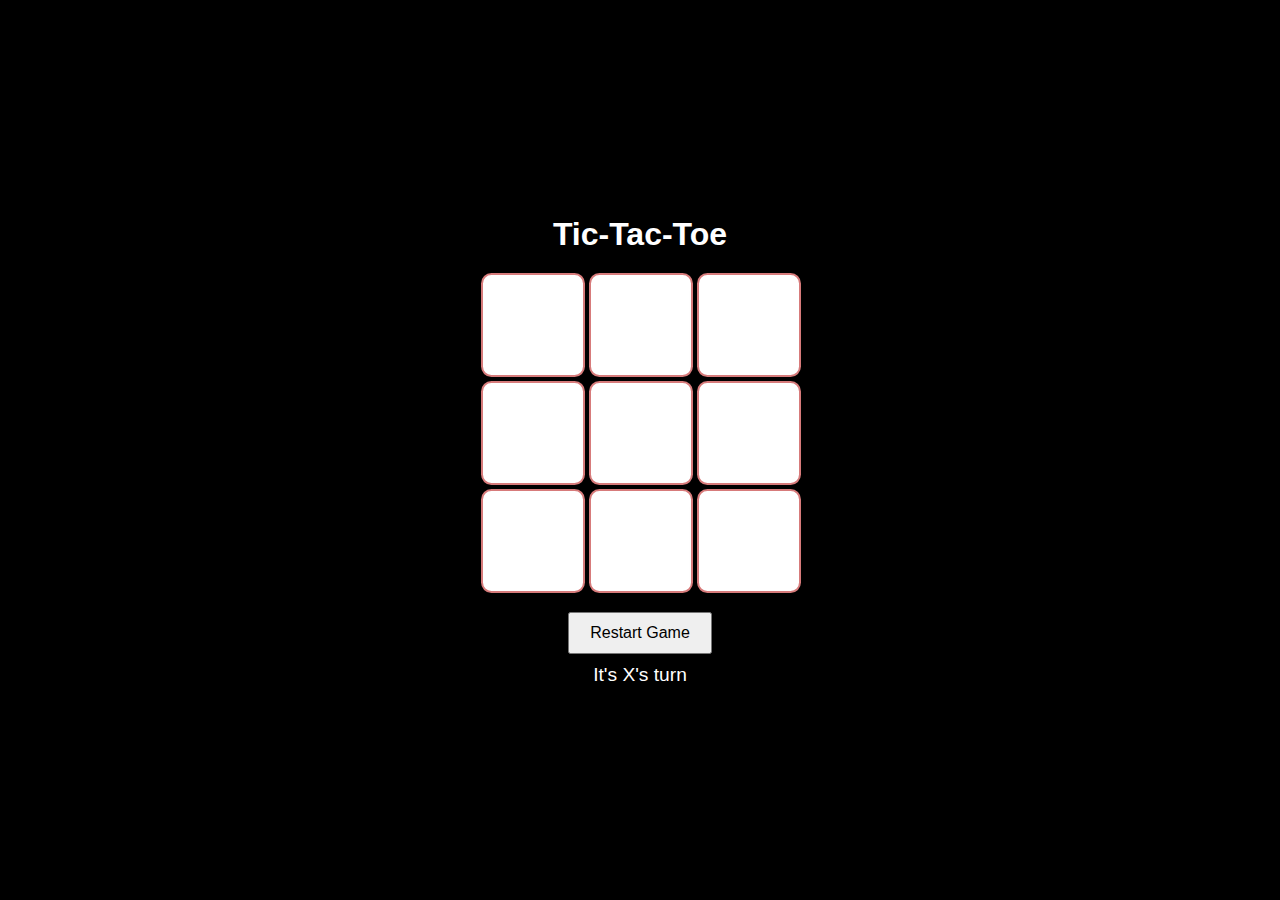
<file: index.html>
<!DOCTYPE html>
<html lang="en">
<head>
    <meta charset="UTF-8">
    <meta name="viewport" content="width=device-width, initial-scale=1.0">
    <title>Tic-Tac-Toe</title>
    <link rel="stylesheet" href="style.css">
</head>
<body>
    <div class="container">
        <h1>Tic-Tac-Toe</h1>
        <div id="board" class="board">
            <div class="cell" data-index="0"></div>
            <div class="cell" data-index="1"></div>
            <div class="cell" data-index="2"></div>
            <div class="cell" data-index="3"></div>
            <div class="cell" data-index="4"></div>
            <div class="cell" data-index="5"></div>
            <div class="cell" data-index="6"></div>
            <div class="cell" data-index="7"></div>
            <div class="cell" data-index="8"></div>
        </div>
        <button id="restart">Restart Game</button>
        <p id="message"></p>
    </div>
    <script src="script.js"></script>
</body>
</html>
</file>
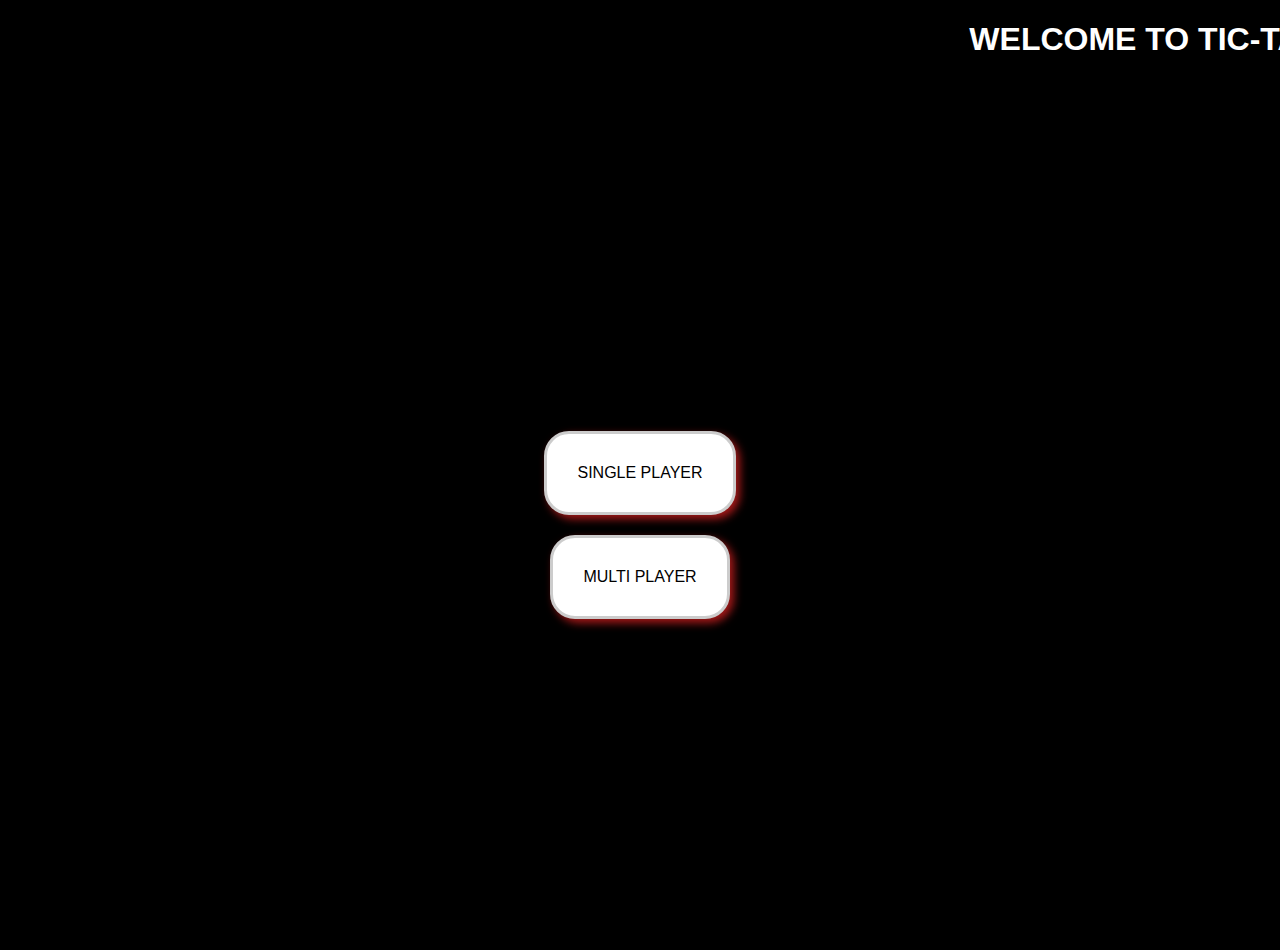
<file: First.html>
<!DOCTYPE html>
<html lang="en">
<head>
    <meta charset="UTF-8">
    <meta name="viewport" content="width=device-width, initial-scale=1.0">
    <title>Welcome to Tic-Tac-Toe</title>
    <link rel="stylesheet" href="First.css">
</head>
<body>
    <div class="container">
        <h1>WELCOME TO TIC-TAC-TOE</h1>
        <div class="mode-container">
            <div id="singleplayer" class="mode-box">SINGLE PLAYER</div>
            <div id="multiplayer" class="mode-box">MULTI PLAYER</div>
        </div>
    </div>
    <script>
        document.getElementById('singleplayer').addEventListener('click', function() {
            window.location.href = 'sstart.html';
        });

        document.getElementById('multiplayer').addEventListener('click', function() {
            window.location.href = 'start.html';
        });
    </script>
</body>
</html>
</file>
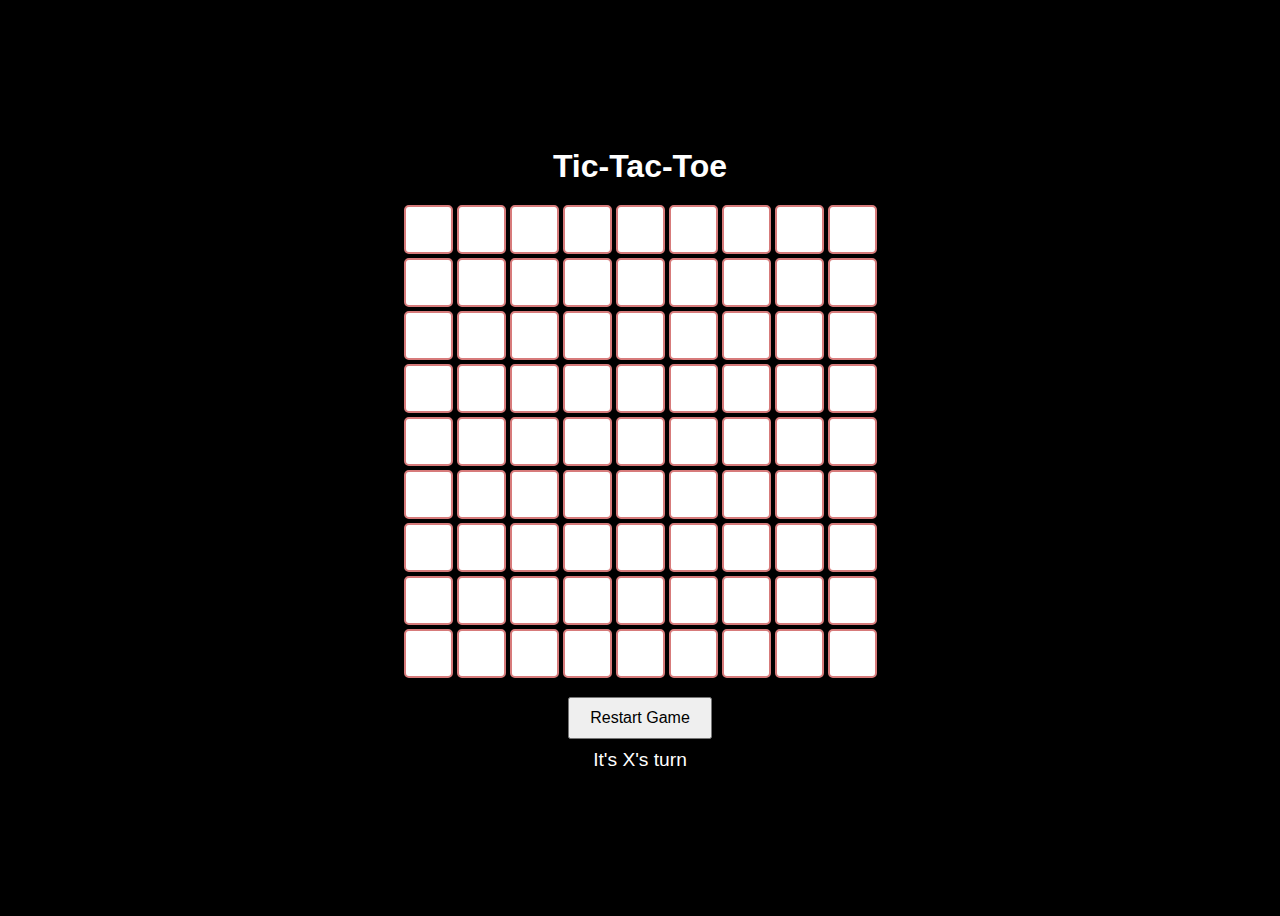
<file: hard.html>
<!DOCTYPE html>
<html lang="en">
<head>
    <meta charset="UTF-8">
    <meta name="viewport" content="width=device-width, initial-scale=1.0">
    <title>Tic-Tac-Toe </title>
    <link rel="stylesheet" href="hard.css">
</head>
<body>
    <div class="container">
        <h1>Tic-Tac-Toe </h1>
        <div id="board" class="board">
            <div class="cell" data-index="0"></div>
<div class="cell" data-index="1"></div>
<div class="cell" data-index="2"></div>
<div class="cell" data-index="3"></div>
<div class="cell" data-index="4"></div>
<div class="cell" data-index="5"></div>
<div class="cell" data-index="6"></div>
<div class="cell" data-index="7"></div>
<div class="cell" data-index="8"></div>
<div class="cell" data-index="9"></div>
<div class="cell" data-index="10"></div>
<div class="cell" data-index="11"></div>
<div class="cell" data-index="12"></div>
<div class="cell" data-index="13"></div>
<div class="cell" data-index="14"></div>
<div class="cell" data-index="15"></div>
<div class="cell" data-index="16"></div>
<div class="cell" data-index="17"></div>
<div class="cell" data-index="18"></div>
<div class="cell" data-index="19"></div>
<div class="cell" data-index="20"></div>
<div class="cell" data-index="21"></div>
<div class="cell" data-index="22"></div>
<div class="cell" data-index="23"></div>
<div class="cell" data-index="24"></div>
<div class="cell" data-index="25"></div>
<div class="cell" data-index="26"></div>
<div class="cell" data-index="27"></div>
<div class="cell" data-index="28"></div>
<div class="cell" data-index="29"></div>
<div class="cell" data-index="30"></div>
<div class="cell" data-index="31"></div>
<div class="cell" data-index="32"></div>
<div class="cell" data-index="33"></div>
<div class="cell" data-index="34"></div>
<div class="cell" data-index="35"></div>
<div class="cell" data-index="36"></div>
<div class="cell" data-index="37"></div>
<div class="cell" data-index="38"></div>
<div class="cell" data-index="39"></div>
<div class="cell" data-index="40"></div>
<div class="cell" data-index="41"></div>
<div class="cell" data-index="42"></div>
<div class="cell" data-index="43"></div>
<div class="cell" data-index="44"></div>
<div class="cell" data-index="45"></div>
<div class="cell" data-index="46"></div>
<div class="cell" data-index="47"></div>
<div class="cell" data-index="48"></div>
<div class="cell" data-index="49"></div>
<div class="cell" data-index="50"></div>
<div class="cell" data-index="51"></div>
<div class="cell" data-index="52"></div>
<div class="cell" data-index="53"></div>
<div class="cell" data-index="54"></div>
<div class="cell" data-index="55"></div>
<div class="cell" data-index="56"></div>
<div class="cell" data-index="57"></div>
<div class="cell" data-index="58"></div>
<div class="cell" data-index="59"></div>
<div class="cell" data-index="60"></div>
<div class="cell" data-index="61"></div>
<div class="cell" data-index="62"></div>
<div class="cell" data-index="63"></div>
<div class="cell" data-index="64"></div>
<div class="cell" data-index="65"></div>
<div class="cell" data-index="66"></div>
<div class="cell" data-index="67"></div>
<div class="cell" data-index="68"></div>
<div class="cell" data-index="69"></div>
<div class="cell" data-index="70"></div>
<div class="cell" data-index="71"></div>
<div class="cell" data-index="72"></div>
<div class="cell" data-index="73"></div>
<div class="cell" data-index="74"></div>
<div class="cell" data-index="75"></div>
<div class="cell" data-index="76"></div>
<div class="cell" data-index="77"></div>
<div class="cell" data-index="78"></div>
<div class="cell" data-index="79"></div>
<div class="cell" data-index="80"></div>

        </div>
        <button id="restart">Restart Game</button>
        <p id="message"></p>
    </div>
    <script src="hard.js"></script>
</body>
</html>
</file>
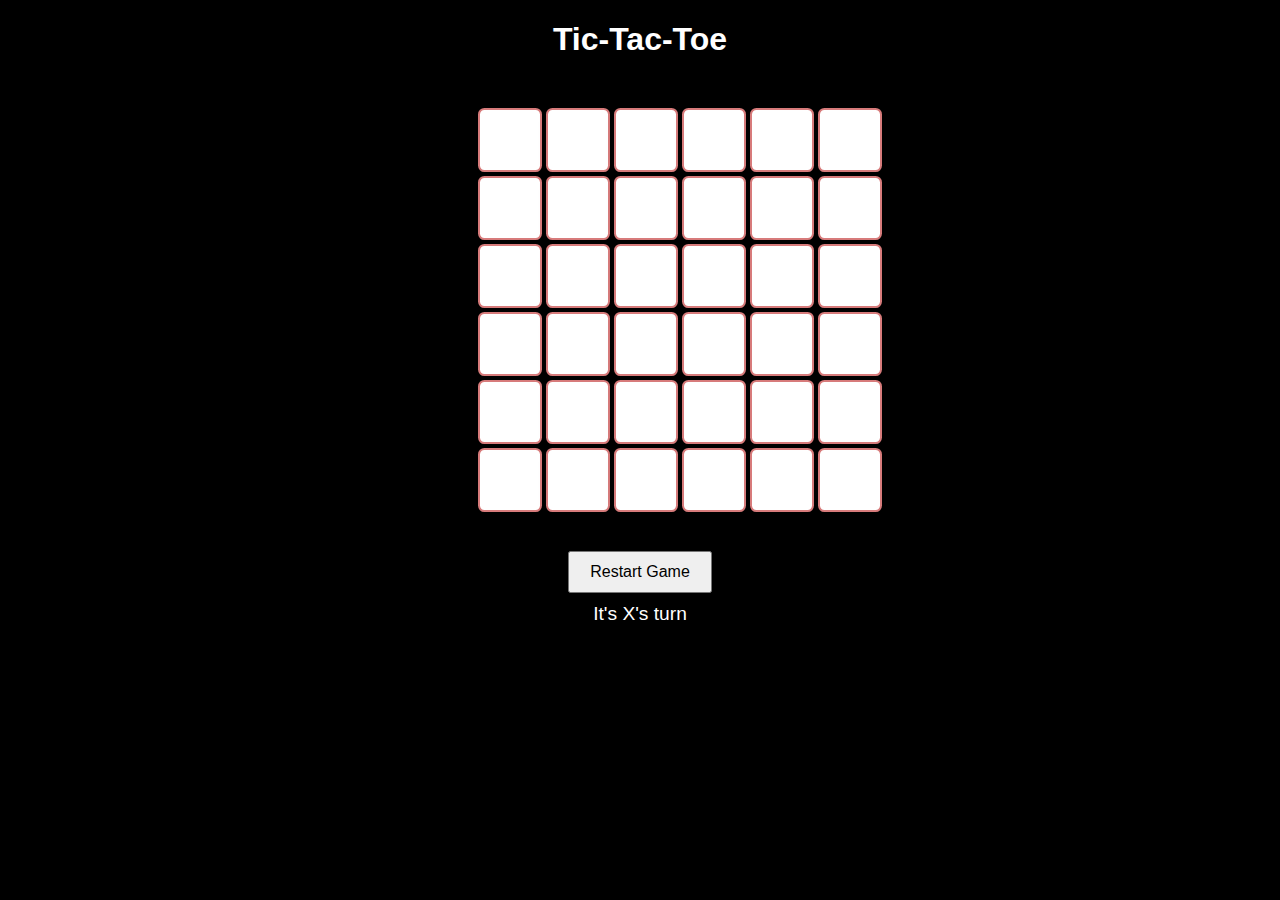
<file: medium.html>
<!DOCTYPE html>
<html lang="en">
<head>
    <meta charset="UTF-8">
    <meta name="viewport" content="width=device-width, initial-scale=1.0">
    <title>Tic-Tac-Toe </title>
    <link rel="stylesheet" href="medium.css">
</head>
<body>
    <div class="container">
        <h1>Tic-Tac-Toe </h1>
        <div id="board" class="board">
            <div class="cell" data-index="0"></div>
            <div class="cell" data-index="1"></div>
            <div class="cell" data-index="2"></div>
            <div class="cell" data-index="3"></div>
            <div class="cell" data-index="4"></div>
            <div class="cell" data-index="5"></div>
            <div class="cell" data-index="6"></div>
            <div class="cell" data-index="7"></div>
            <div class="cell" data-index="8"></div>
            <div class="cell" data-index="9"></div>
            <div class="cell" data-index="10"></div>
            <div class="cell" data-index="11"></div>
            <div class="cell" data-index="12"></div>
            <div class="cell" data-index="13"></div>
            <div class="cell" data-index="14"></div>
            <div class="cell" data-index="15"></div>
            <div class="cell" data-index="16"></div>
            <div class="cell" data-index="17"></div>
            <div class="cell" data-index="18"></div>
            <div class="cell" data-index="19"></div>
            <div class="cell" data-index="20"></div>
            <div class="cell" data-index="21"></div>
            <div class="cell" data-index="22"></div>
            <div class="cell" data-index="23"></div>
            <div class="cell" data-index="24"></div>
            <div class="cell" data-index="25"></div>
            <div class="cell" data-index="26"></div>
            <div class="cell" data-index="27"></div>
            <div class="cell" data-index="28"></div>
            <div class="cell" data-index="29"></div>
            <div class="cell" data-index="30"></div>
            <div class="cell" data-index="31"></div>
            <div class="cell" data-index="32"></div>
            <div class="cell" data-index="33"></div>
            <div class="cell" data-index="34"></div>
            <div class="cell" data-index="35"></div>
        </div>
        <button id="restart">Restart Game</button>
        <p id="message"></p>
    </div>
    <script src="medium-script.js"></script>
</body>
</html>
</file>
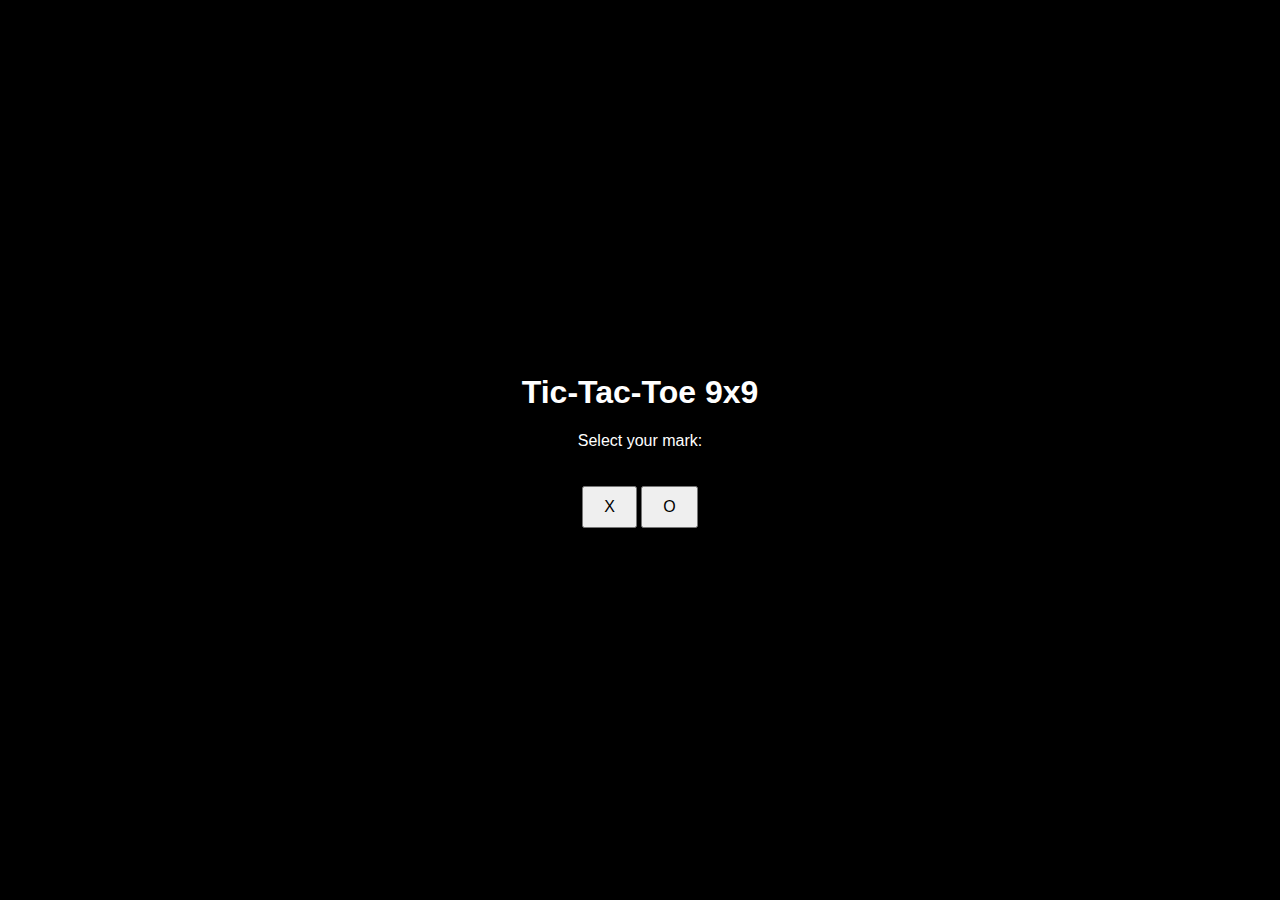
<file: shard.html>
<!DOCTYPE html>
<html lang="en">
<head>
    <meta charset="UTF-8">
    <meta name="viewport" content="width=device-width, initial-scale=1.0">
    <title>Tic-Tac-Toe 9x9</title>
    <link rel="stylesheet" href="shard.css">
</head>
<body>
    <div class="container">
        <h1>Tic-Tac-Toe 9x9</h1>
        <div id="selection">
            <p>Select your mark:</p>
            <button id="selectX">X</button>
            <button id="selectO">O</button>
        </div>
        <div id="game" class="hidden">
            <div id="board" class="board">
                <!-- Creating 81 cells for a 9x9 grid -->
                <div class="cell" data-index="0"></div>
                <div class="cell" data-index="1"></div>
                <div class="cell" data-index="2"></div>
                <div class="cell" data-index="3"></div>
                <div class="cell" data-index="4"></div>
                <div class="cell" data-index="5"></div>
                <div class="cell" data-index="6"></div>
                <div class="cell" data-index="7"></div>
                <div class="cell" data-index="8"></div>
                <div class="cell" data-index="9"></div>
                <div class="cell" data-index="10"></div>
                <div class="cell" data-index="11"></div>
                <div class="cell" data-index="12"></div>
                <div class="cell" data-index="13"></div>
                <div class="cell" data-index="14"></div>
                <div class="cell" data-index="15"></div>
                <div class="cell" data-index="16"></div>
                <div class="cell" data-index="17"></div>
                <div class="cell" data-index="18"></div>
                <div class="cell" data-index="19"></div>
                <div class="cell" data-index="20"></div>
                <div class="cell" data-index="21"></div>
                <div class="cell" data-index="22"></div>
                <div class="cell" data-index="23"></div>
                <div class="cell" data-index="24"></div>
                <div class="cell" data-index="25"></div>
                <div class="cell" data-index="26"></div>
                <div class="cell" data-index="27"></div>
                <div class="cell" data-index="28"></div>
                <div class="cell" data-index="29"></div>
                <div class="cell" data-index="30"></div>
                <div class="cell" data-index="31"></div>
                <div class="cell" data-index="32"></div>
                <div class="cell" data-index="33"></div>
                <div class="cell" data-index="34"></div>
                <div class="cell" data-index="35"></div>
                <div class="cell" data-index="36"></div>
                <div class="cell" data-index="37"></div>
                <div class="cell" data-index="38"></div>
                <div class="cell" data-index="39"></div>
                <div class="cell" data-index="40"></div>
                <div class="cell" data-index="41"></div>
                <div class="cell" data-index="42"></div>
                <div class="cell" data-index="43"></div>
                <div class="cell" data-index="44"></div>
                <div class="cell" data-index="45"></div>
                <div class="cell" data-index="46"></div>
                <div class="cell" data-index="47"></div>
                <div class="cell" data-index="48"></div>
                <div class="cell" data-index="49"></div>
                <div class="cell" data-index="50"></div>
                <div class="cell" data-index="51"></div>
                <div class="cell" data-index="52"></div>
                <div class="cell" data-index="53"></div>
                <div class="cell" data-index="54"></div>
                <div class="cell" data-index="55"></div>
                <div class="cell" data-index="56"></div>
                <div class="cell" data-index="57"></div>
                <div class="cell" data-index="58"></div>
                <div class="cell" data-index="59"></div>
                <div class="cell" data-index="60"></div>
                <div class="cell" data-index="61"></div>
                <div class="cell" data-index="62"></div>
                <div class="cell" data-index="63"></div>
                <div class="cell" data-index="64"></div>
                <div class="cell" data-index="65"></div>
                <div class="cell" data-index="66"></div>
                <div class="cell" data-index="67"></div>
                <div class="cell" data-index="68"></div>
                <div class="cell" data-index="69"></div>
                <div class="cell" data-index="70"></div>
                <div class="cell" data-index="71"></div>
                <div class="cell" data-index="72"></div>
                <div class="cell" data-index="73"></div>
                <div class="cell" data-index="74"></div>
                <div class="cell" data-index="75"></div>
                <div class="cell" data-index="76"></div>
                <div class="cell" data-index="77"></div>
                <div class="cell" data-index="78"></div>
                <div class="cell" data-index="79"></div>
                <div class="cell" data-index="80"></div>
            </div>
            <button id="restart">Restart Game</button>
            <p id="message"></p>
        </div>
    </div>
    <script src="shard.js"></script>
</body>
</html>
</file>
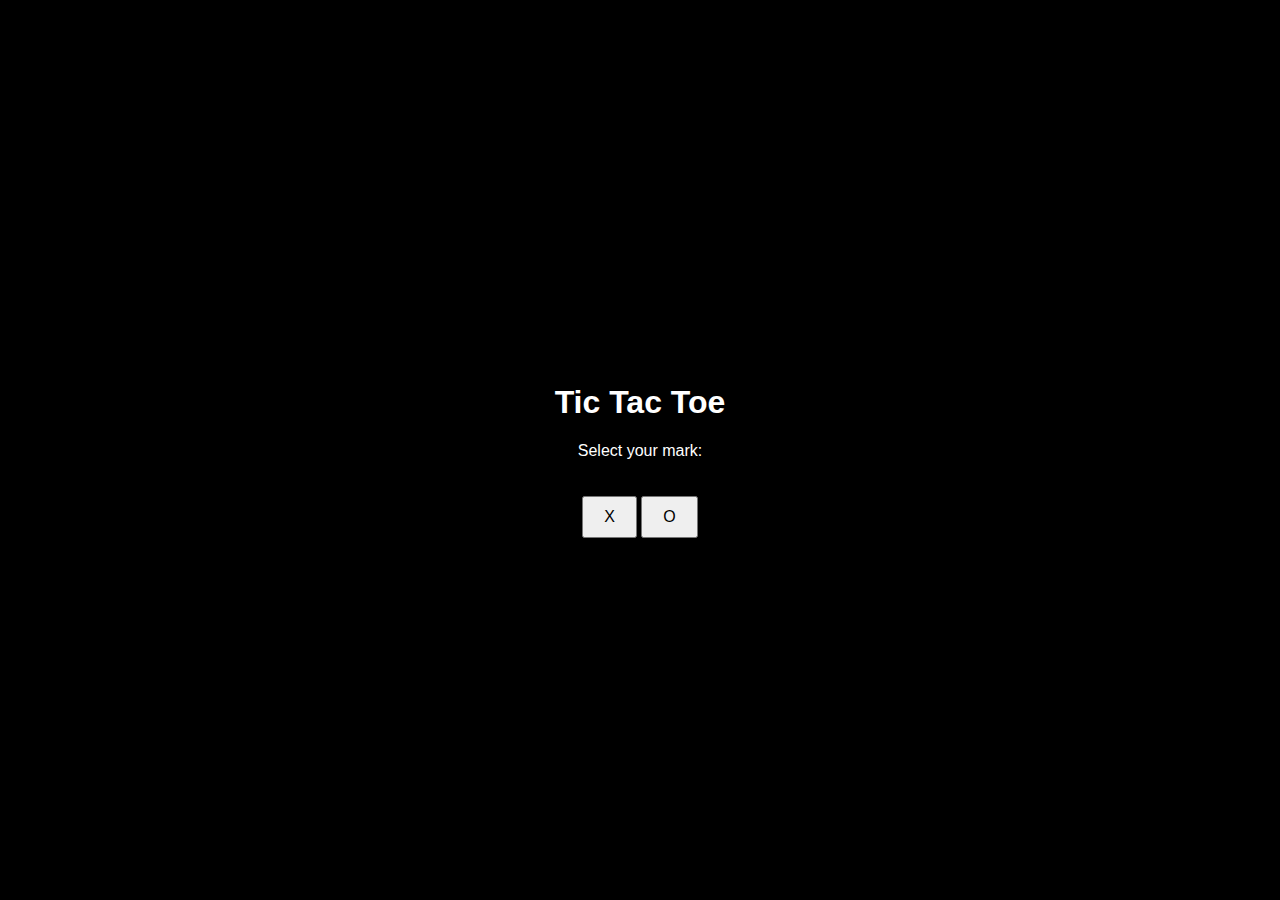
<file: sindex.html>
<!DOCTYPE html>
<html lang="en">
<head>
    <meta charset="UTF-8">
    <meta name="viewport" content="width=device-width, initial-scale=1.0">
    <title>Tic Tac Toe</title>
    <link rel="stylesheet" href="sstyle.css">
</head>
<body>
    <div class="container">
        <h1>Tic Tac Toe</h1>
        <div id="selection">
            <p>Select your mark:</p>
            <button id="selectX">X</button>
            <button id="selectO">O</button>
        </div>
        <div id="game" class="hidden">
            <div id="board">
                <div class="cell" data-index="0"></div>
                <div class="cell" data-index="1"></div>
                <div class="cell" data-index="2"></div>
                <div class="cell" data-index="3"></div>
                <div class="cell" data-index="4"></div>
                <div class="cell" data-index="5"></div>
                <div class="cell" data-index="6"></div>
                <div class="cell" data-index="7"></div>
                <div class="cell" data-index="8"></div>
            </div>
            <button id="restart">Restart Game</button>
            <p id="message"></p>
        </div>
    </div>
    <script src="sscript.js"></script>
</body>
</html>
</file>
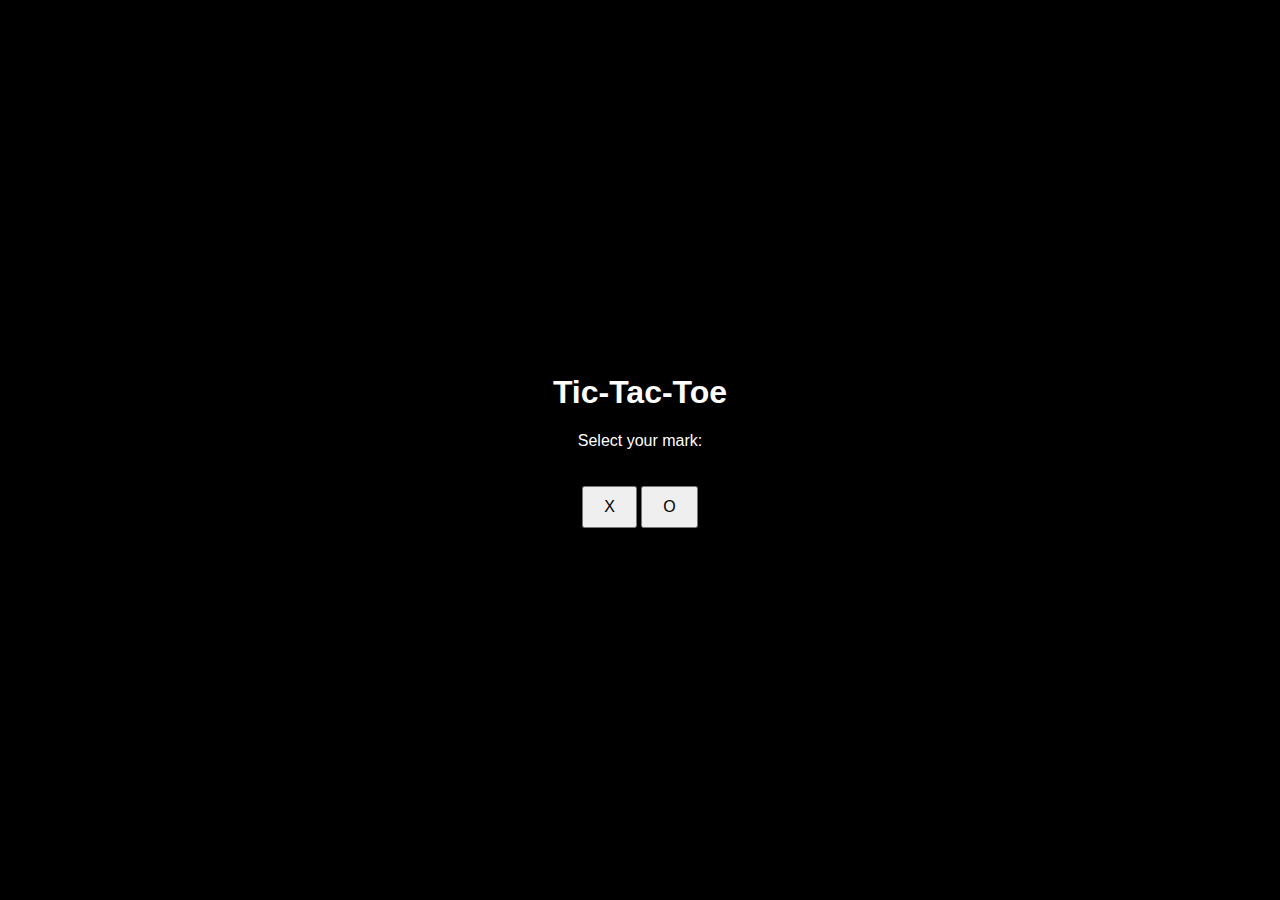
<file: smedium.html>
<!DOCTYPE html>
<html lang="en">
<head>
    <meta charset="UTF-8">
    <meta name="viewport" content="width=device-width, initial-scale=1.0">
    <title>Tic-Tac-Toe </title>
    <link rel="stylesheet" href="smedium.css">
</head>
<body>
    <div class="container">
        <h1>Tic-Tac-Toe </h1>
        <div id="selection">
            <p>Select your mark:</p>
            <button id="selectX">X</button>
            <button id="selectO">O</button>
        </div>
        <div id="game" class="hidden">
            <div id="board" class="board">
                <div class="cell" data-index="0"></div>
                <div class="cell" data-index="1"></div>
                <div class="cell" data-index="2"></div>
                <div class="cell" data-index="3"></div>
                <div class="cell" data-index="4"></div>
                <div class="cell" data-index="5"></div>
                <div class="cell" data-index="6"></div>
                <div class="cell" data-index="7"></div>
                <div class="cell" data-index="8"></div>
                <div class="cell" data-index="9"></div>
                <div class="cell" data-index="10"></div>
                <div class="cell" data-index="11"></div>
                <div class="cell" data-index="12"></div>
                <div class="cell" data-index="13"></div>
                <div class="cell" data-index="14"></div>
                <div class="cell" data-index="15"></div>
                <div class="cell" data-index="16"></div>
                <div class="cell" data-index="17"></div>
                <div class="cell" data-index="18"></div>
                <div class="cell" data-index="19"></div>
                <div class="cell" data-index="20"></div>
                <div class="cell" data-index="21"></div>
                <div class="cell" data-index="22"></div>
                <div class="cell" data-index="23"></div>
                <div class="cell" data-index="24"></div>
                <div class="cell" data-index="25"></div>
                <div class="cell" data-index="26"></div>
                <div class="cell" data-index="27"></div>
                <div class="cell" data-index="28"></div>
                <div class="cell" data-index="29"></div>
                <div class="cell" data-index="30"></div>
                <div class="cell" data-index="31"></div>
                <div class="cell" data-index="32"></div>
                <div class="cell" data-index="33"></div>
                <div class="cell" data-index="34"></div>
                <div class="cell" data-index="35"></div>
            </div>
            <button id="restart">Restart Game</button>
            <p id="message"></p>
        </div>
    </div>
    <script src="smedium-script.js"></script>
</body>
</html>
</file>
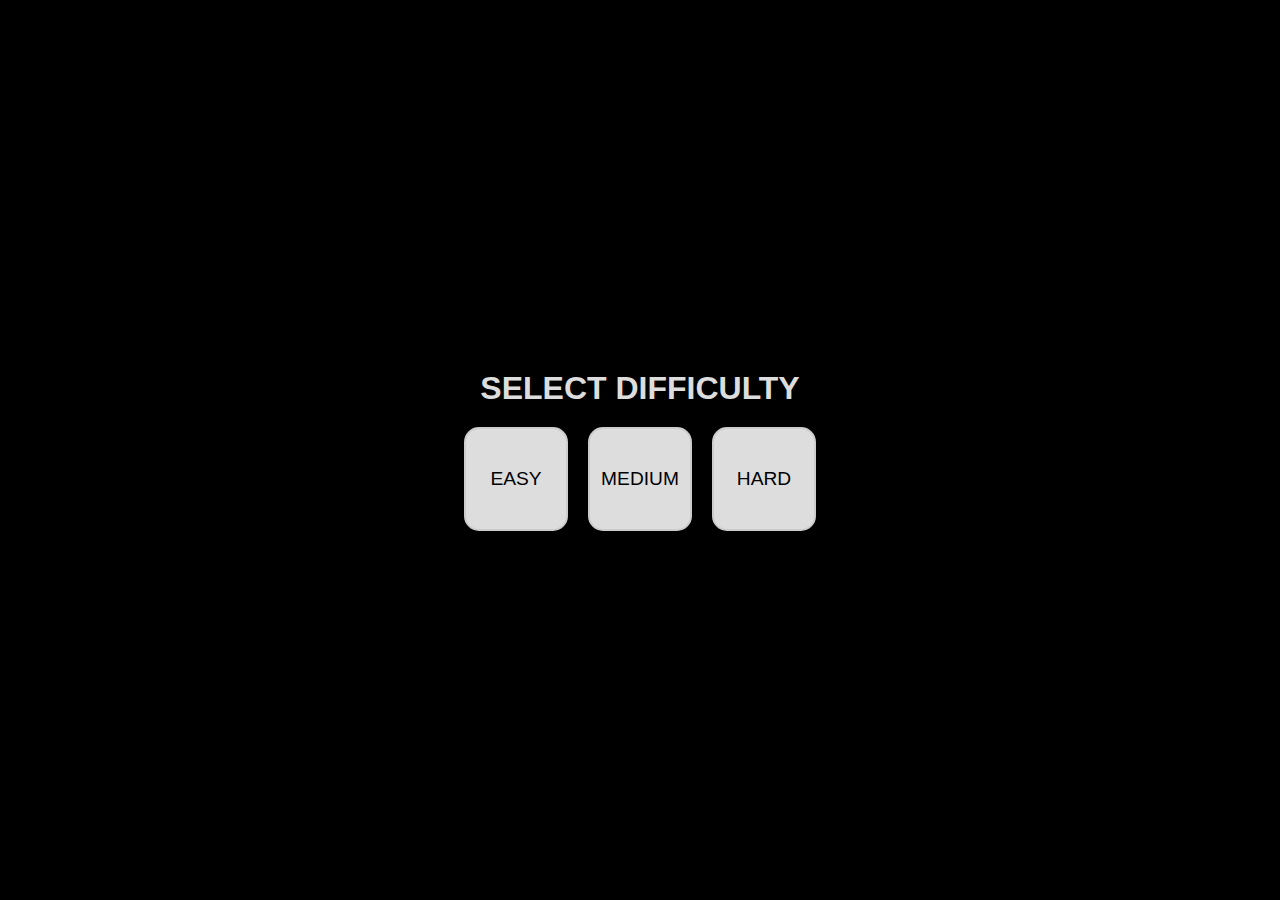
<file: sstart.html>
<!DOCTYPE html>
<html lang="en">
<head>
    <meta charset="UTF-8">
    <meta name="viewport" content="width=device-width, initial-scale=1.0">
    <title>Welcome to Tic-Tac-Toe</title>
    <link rel="stylesheet" href="start.css">
</head>
<body>
    <div class="container">
        <h1>SELECT DIFFICULTY</h1>
        <div class="difficulty-container">
            <div id="easy" class="difficulty-box">EASY</div>
            <div id="medium" class="difficulty-box">MEDIUM</div>
            <div id="hard" class="difficulty-box">HARD</div>
        </div>
        
    </div>
    <script>
        document.getElementById('easy').addEventListener('click', function() {
            window.location.href = 'sindex.html';
        });

        document.getElementById('medium').addEventListener('click', function() {
            window.location.href = 'smedium.html';
        });

        document.getElementById('hard').addEventListener('click', function() {
            window.location.href = 'shard.html';
        });
    </script>
</body>
</html>
</file>
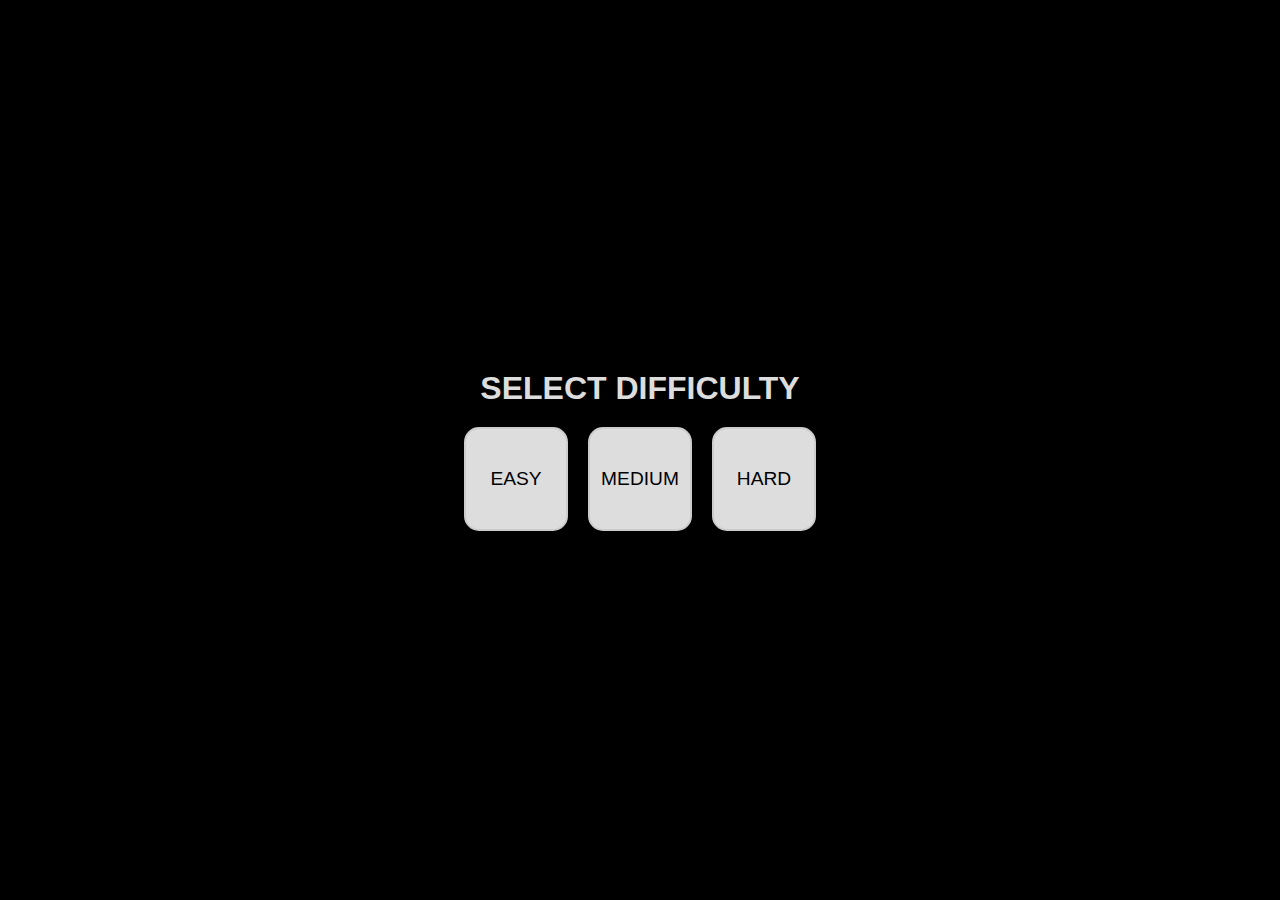
<file: start.html>
<!DOCTYPE html>
<html lang="en">
<head>
    <meta charset="UTF-8">
    <meta name="viewport" content="width=device-width, initial-scale=1.0">
    <title>Welcome to Tic-Tac-Toe</title>
    <link rel="stylesheet" href="start.css">
</head>
<body>
    <div class="container">
        <h1>SELECT DIFFICULTY</h1>
        <div class="difficulty-container">
            <div id="easy" class="difficulty-box">EASY</div>
            <div id="medium" class="difficulty-box">MEDIUM</div>
            <div id="hard" class="difficulty-box">HARD</div>
        </div>
        
    </div>
    <script>
        document.getElementById('easy').addEventListener('click', function() {
            window.location.href = 'index.html';
        });

        document.getElementById('medium').addEventListener('click', function() {
            window.location.href = 'medium.html';
        });

        document.getElementById('hard').addEventListener('click', function() {
            window.location.href = 'hard.html';
        });
    </script>
</body>
</html>
</file>
<file: style.css>
body {
    font-family: Arial, sans-serif;
    display: flex;
    justify-content: center;
    align-items: center;
    height: 100vh;
    background-color: #000000;
    margin: 0;
}

.container {
    text-align: center;
}

h1 {
    margin-bottom: 20px;
    color: #fff;
}

.board {
    display: grid;
    grid-template-columns: repeat(3, 103px);
    grid-template-rows: repeat(3, 103px);
    gap: 5px;
}

.cell {
    width: 100px;
    height: 100px;
    background-color: #fff;
    border: 2px solid #d77b7b;
    border-radius: 10%;
    display: flex;
    justify-content: center;
    align-items: center;
    font-size: 2em;
    cursor: pointer;
    box-shadow: 0 4px 8px rgba(0, 0, 0, 0.1);
    transition: background-color 0.3s, box-shadow 0.3s;
}

.cell:hover {
    background-color: #f0f0f0;
    box-shadow: 0 8px 16px rgba(254, 58, 58, 0.5);
    transform: scale(1.05);
}


button {
    margin-top: 20px;
    padding: 10px 20px;
    font-size: 1em;
}

#message {
    margin-top: 10px;
    font-size: 1.2em;
    color: #ffffff;
}
</file>
<file: First.css>
body {
    font-family:'Gill Sans', 'Gill Sans MT', Calibri, 'Trebuchet MS', sans-serif;
    background-color: #000;
    color: #fff;
    margin: 0;
    padding-top: 50px; /* To ensure the title scrolls at the top */
    overflow: hidden; /* To hide the scrollbar */
    display: flex;
    justify-content: center; /* Center horizontally */
    align-items: center; /* Center vertically */
    height: 100vh; /* Full viewport height */
}

.container {
    text-align: center;
}

h1 {
    position: absolute;
    top: 0;
    width: 100%;
    white-space: nowrap;
    overflow: hidden;
    box-sizing: border-box;
    animation: scroll-right 10s linear infinite;
    font-family: 'Cursive', sans-serif; /* Change to your preferred font */
}

@keyframes scroll-right {
    0% {
        transform: translateX(-100%);
    }
    100% {
        transform: translateX(100%);
    }
}

.mode-container {
    display: flex;
    flex-direction: column;
    align-items: center;
    gap: 20px;
    margin-top: 50px; /* Adjust top margin as needed */
}

.mode-box {
    padding: 30px;
    background-color: #fff;
    border: 3px solid #ccc;
    border-radius: 25px; /* Rounded corners */
    color: #000;
    box-shadow: 4px 4px 8px rgba(223, 33, 33, 0.749);
    cursor: pointer;
    transition: background-color 0.3s, box-shadow 0.3s, transform 0.3s;
    font-family: 'Fantasy', sans-serif; /* Change to a stylish font */
}

.mode-box:hover {
    background-color: #ffe6e6;
    box-shadow: 0 8px 16px rgba(254, 58, 58, 0.5);
    transform: scale(1.05);
}
</file>
<file: hard.css>
body {
    font-family: Arial, sans-serif;
    display: flex;
    justify-content: center;
    align-items: center;
    height: 100vh;
    background-color: #000000;
}

.container {
    text-align: center;
}

h1 {
    margin-bottom: 20px;
    color: #fff;
}

.board {
    display: grid;
    grid-template-columns: repeat(9, 48px);
    grid-template-rows: repeat(9, 48px);
    gap: 5px;
}

.cell {
    width: 45px;
    height: 45px;
    background-color: #fff;
    border: 2px solid #d77b7b;
    border-radius: 10%;
    display: flex;
    justify-content: center;
    align-items: center;
    font-size: 2em;
    cursor: pointer;
    box-shadow: 0 2px 4px rgb(0, 0, 0, 0.1);
    transition: background-color 0.3s, box-shadow 0.3s;
}

.cell:hover {
    background-color: #e0e0e0;
    box-shadow: 0 4px 8px rgba(254, 58, 58, 0.5);
    transform: scale(1.05);
}

button {
    margin-top: 20px;
    padding: 10px 20px;
    font-size: 1em;
    cursor: pointer;
}

#message {
    margin-top: 10px;
    font-size: 1.2em;
    color: #ffffff;
}
</file>
<file: medium.css>
body {
    font-family: Arial, sans-serif;
    display: block;
    justify-content: center;
    align-items: center;
    height: 80vh;
    background-color: #000000;
}

.container {
    text-align: center;
}

h1 {
    margin-bottom: 20px;
    color: #fff;
}

.board {
    margin-top: 50px;
    margin-left: 470px;
    display: grid;
    grid-template-columns: repeat(6, 63px);
    grid-template-rows: repeat(6, 63px);
    gap: 5px;
}

.cell {
    width: 60px;
    height: 60px;
    background-color: #fff;
    border: 2px solid #d77b7b;
    border-radius: 10%;
    justify-content: center;
    align-items: center;
    font-size: 2em;
    cursor: pointer;
    box-shadow: 0 4px 8px rgba(0, 0, 0, 0.1);
    transition: background-color 0.3s, box-shadow 0.3s;
}

.cell:hover {
    background-color: #e0e0e0;
    box-shadow: 0 8px 16px rgba(254, 58, 58, 0.5);
    transform: scale(1.05);
}


button {
    margin-top: 40px;
    padding: 10px 20px;
    font-size: 1em;
}

#message {
    margin-top: 10px;
    font-size: 1.2em;
    color: #ffffff;
}
</file>
<file: shard.css>
body {
    font-family: Arial, sans-serif;
    display: flex;
    justify-content: center;
    align-items: center;
    height: 100vh;
    margin: 0;
    background-color: #000000;
}

.container {
    text-align: center;
    color: #fff;
}

#board {
    display: grid;
    grid-template-columns: repeat(9, 48px);
    grid-template-rows: repeat(9, 48px);
    grid-gap: 5px;
    margin: 20px auto;
}

.cell {
    width: 45px;
    height: 45px;
    background-color: #fff;
    border: 2px solid #d77b7b;
    border-radius: 10%;
    display: flex;
    justify-content: center;
    align-items: center;
    font-size: 1.5em;
    cursor: pointer;
    box-shadow: 0 2px 4px rgb(0, 0, 0, 0.1);
    transition: background-color 0.3s, box-shadow 0.3s;
}
.cell:hover {
    background-color: #e0e0e0;
    box-shadow: 0 4px 8px rgba(254, 58, 58, 0.5);
    transform: scale(1.05);
}
.hidden {
    display: none;
}
button {
    margin-top: 20px;
    padding: 10px 20px;
    font-size: 1em;
}
#selection {
    margin-bottom: 20px;
}
</file>
<file: sstyle.css>
body {
    font-family: Arial, sans-serif;
    display: flex;
    justify-content: center;
    align-items: center;
    height: 100vh;
    margin: 0;
    background-color: #000000;
}

.container {
    text-align: center;
    color: #fff;
}

#board {
    display: grid;
    grid-template-columns: repeat(3, 103px);
    grid-template-rows: repeat(3, 103px);
    grid-gap: 5px;
    margin: 20px auto;
}

.cell {
    width: 100px;
    height: 100px;
    background-color: #fff;
    border: 2px solid #d77b7b;
    border-radius: 10%;
    display: flex;
    justify-content: center;
    align-items: center;
    font-size: 2em;
    cursor: pointer;
    box-shadow: 0 4px 8px rgba(0, 0, 0, 0.1);
    transition: background-color 0.3s, box-shadow 0.3s;
}
.cell:hover {
    background-color: #f0f0f0;
    box-shadow: 0 8px 16px rgba(254, 58, 58, 0.5);
    transform: scale(1.05);
}

.hidden {
    display: none;
}
button {
    margin-top: 20px;
    padding: 10px 20px;
    font-size: 1em;
}
</file>
<file: smedium.css>
body {
    font-family: Arial, sans-serif;
    display: flex;
    justify-content: center;
    align-items: center;
    height: 100vh;
    margin: 0;
    background-color: #000000;
}

.container {
    text-align: center;
    color: #fff;
}

#board {
    display: grid;
    grid-template-columns: repeat(6, 63px);
    grid-template-rows: repeat(6, 63px);
    grid-gap: 5px;
    margin: 20px auto;
}

.cell {
    width: 60px;
    height: 60px;
    background-color: #fff;
    border: 2px solid #d77b7b;
    border-radius: 10%;
    display: flex;
    justify-content: center;
    align-items: center;
    font-size: 2em;
    cursor: pointer;
    box-shadow: 0 4px 8px rgba(0, 0, 0, 0.1);
    transition: background-color 0.3s, box-shadow 0.3s;
}
.cell:hover {
    background-color: #e0e0e0;
    box-shadow: 0 8px 16px rgba(254, 58, 58, 0.5);
    transform: scale(1.05);
}


.hidden {
    display: none;
}
button {
    margin-top: 20px;
    padding: 10px 20px;
    font-size: 1em;
}
#selection {
    margin-bottom: 20px;
}
</file>
<file: start.css>
body {
    font-family: Arial, sans-serif;
    display: flex;
    justify-content: center;
    align-items: center;
    height: 100vh;
    background-color: #000000;
    margin: 0;
}

.container {
    text-align: center;
}

h1 {
    margin-bottom: 20px;
    color: #ddd;
}

.board {
    display: grid;
    grid-template-columns: repeat(3, 100px);
    grid-template-rows: repeat(3, 100px);
    gap: 5px;
}

.cell {
    width: 100px;
    height: 100px;
    background-color: #fff;
    border: 1px solid #ccc;
    border-radius: 10px;
    display: flex;
    justify-content: center;
    align-items: center;
    font-size: 2em;
    cursor: pointer;
}

.cell:hover {
    background-color: #f0f0f0;
}

button {
    margin-top: 20px;
    padding: 10px 20px;
    font-size: 1em;
    border-radius: 10px;
}

#message {
    margin-top: 10px;
    font-size: 1.2em;
    color: #333;
}
.difficulty-container {
    display: flex;
    justify-content: center;
    gap: 20px;
    margin: 20px 0;
}

.difficulty-box {
    width: 100px;
    height: 100px;
    background-color: #ddd;
    display: flex;
    justify-content: center;
    align-items: center;
    cursor: pointer;
    font-size: 1.2em;
    border: 2px solid #ccc;
    border-radius: 15px;
}

.difficulty-box:hover {
    background-color: #ccc;
}
</file>
